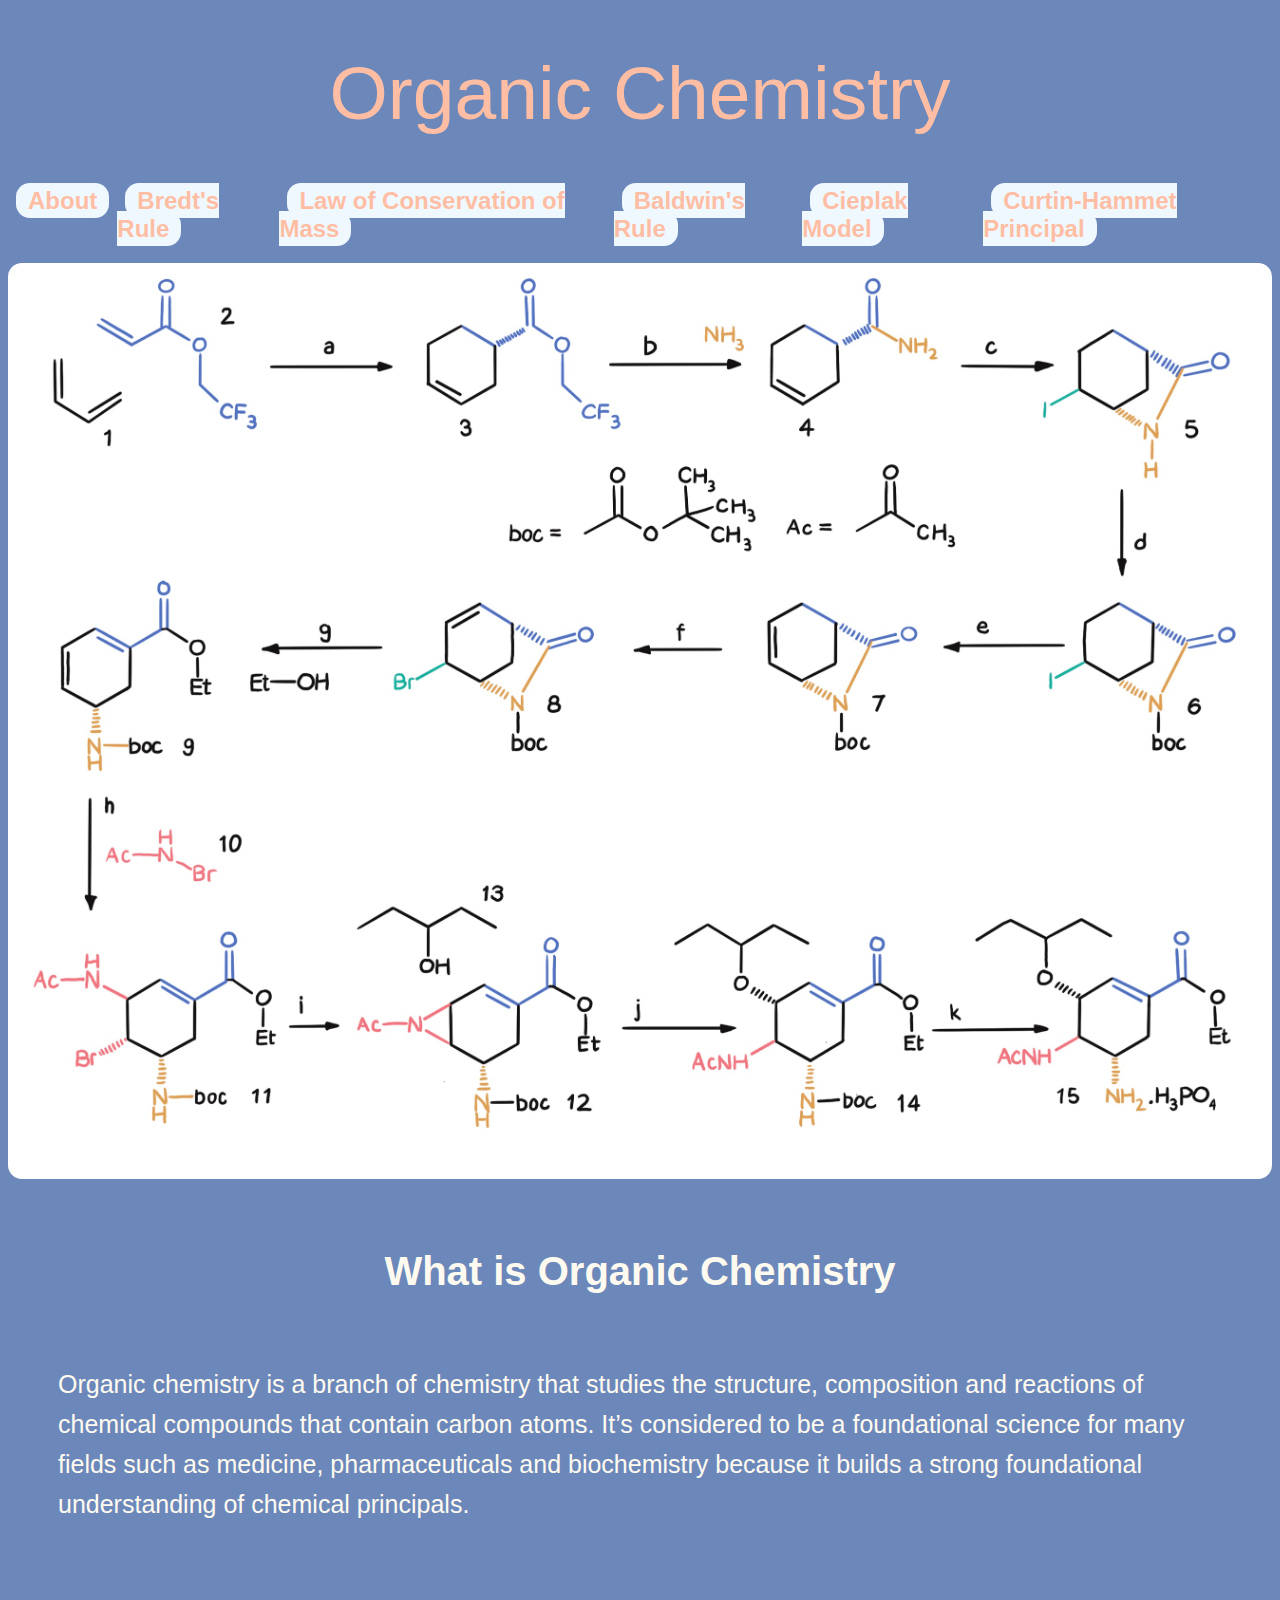
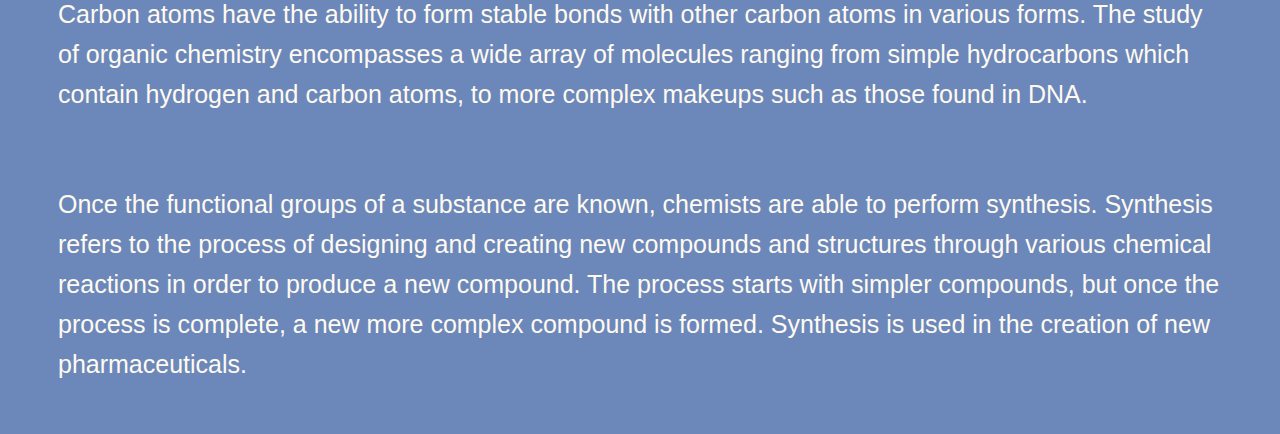
<file: index.html>
<!DOCTYPE html>
<html lang="en">
    <head>
        <meta charset="UTF-8">
        <meta name="viewport" content="width=device-width, initial-scale=1.0">
        <title>Organic Chemistry</title>
        
        <link href="style.css" rel="stylesheet" type="text/css">

    </head>
    <body>
   
        <header>
        <h1 class="heading">Organic Chemistry</h1>
        <nav>
            <ul class="link-list">
                <li>
                    <a href="about.html" class="nav-link">About</a>
                </li>
            <li>
                <a href="bredts-rule.html"class="nav-link">Bredt's Rule</a>
            </li>
            <li>
                <a href="locom.html" class="nav-link">Law of Conservation of Mass</a>
            </li>
            <li>
                <a href="baldwin-rule.html"class="nav-link">Baldwin's Rule</a>
            </li>
            <li>
                <a href="cieplak-model.html"class="nav-link">Cieplak Model</a>
            </li>
            <li>
                <a href="ch-principal.html"class="nav-link">Curtin-Hammet Principal</a>
            </li>
            </ul>
        </nav>
    </header>

    <main>
        <img src="images/hero-image.jpg"
        width="1500px"
        height="600px"
        class="hero-image">

        
        <h1 class="second-heading">What is Organic Chemistry</h1>

        <p class="main">
        Organic chemistry is a branch of chemistry that studies the structure, composition and reactions of chemical compounds that contain carbon atoms. It’s considered to be a foundational science for many fields such as medicine, pharmaceuticals and biochemistry because it builds a strong foundational understanding of chemical principals.   
        </p>
        <p class="main">
         Carbon atoms have the ability to form stable bonds with other carbon atoms in various forms. The study of organic chemistry encompasses a wide array of molecules ranging from simple hydrocarbons which contain hydrogen and carbon atoms, to more complex makeups such as those found in DNA. 
        </p>
        <p class="main">
        Once the functional groups of a substance are known, chemists are able to perform synthesis. Synthesis refers to the process of designing and creating new compounds and structures  through various chemical reactions in order to produce a new compound. The process starts with simpler compounds, but once the process is complete, a new more complex compound is formed. Synthesis is used in the creation of new pharmaceuticals. 
        </p>
    </main>
   
        
        

    </body>
</html>
</file>
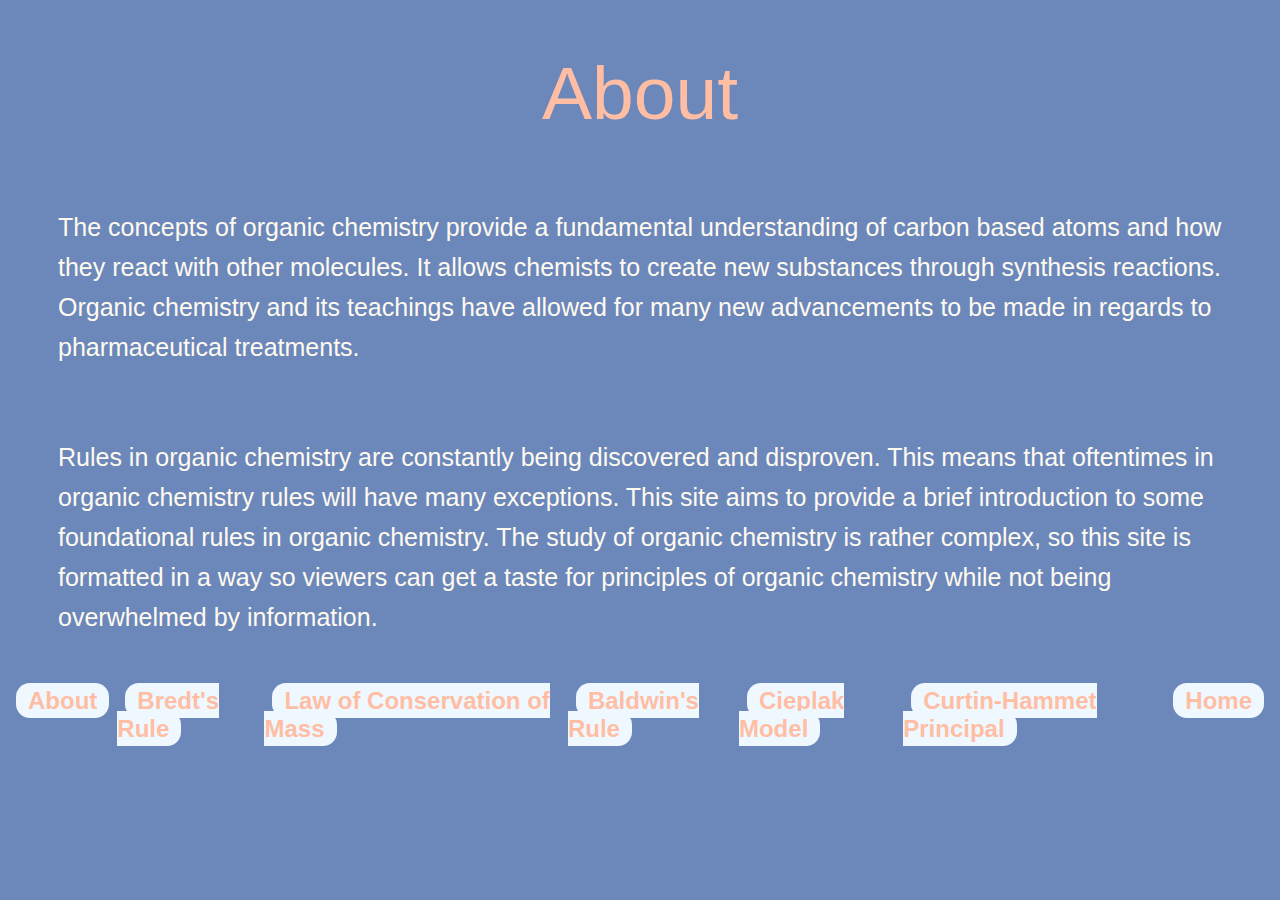
<file: about.html>
<!DOCTYPE html>
<html lang="en">
    <head>
        <meta charset="UTF-8">
        <meta name="viewport" content="width=device-width, initial-scale=1.0">
        <title>Organic Chemistry</title>
        
        <link href="style.css" rel="stylesheet" type="text/css">
    </head>

    <body>
        <header>
            <h1 class="heading">About</h1>

        </header>
        <main>
        
            <p class="main">
               
The concepts of organic chemistry provide a fundamental understanding of carbon based atoms and how they react with other molecules. It allows chemists to create new substances through synthesis reactions. Organic chemistry and its teachings have allowed for many new advancements to be made in regards to pharmaceutical treatments. 

            </p>

            <p class="main">Rules in organic chemistry are constantly being discovered and disproven. This means that  oftentimes in organic chemistry rules will have many exceptions. This site aims to provide a brief introduction to some foundational rules in organic chemistry. The study of organic chemistry is rather complex, so this site is formatted in a way so viewers can get a taste for principles of organic chemistry while not being overwhelmed by information.   </p>
        </main>

         <footer>
            <nav>
            <ul class="link-list">
                <li>
                    <a href="about.html" class="nav-link">About</a>
                </li>
            <li>
                <a href="bredts-rule.html"class="nav-link">Bredt's Rule</a>
            </li>
            <li>
                <a href="locom.html" class="nav-link">Law of Conservation of Mass</a>
            </li>
            <li>
                <a href="baldwin-rule.html"class="nav-link">Baldwin's Rule</a>
            </li>
            <li>
                <a href="cieplak-model.html"class="nav-link">Cieplak Model</a>
            </li>
            <li>
                <a href="ch-principal.html"class="nav-link">Curtin-Hammet Principal</a>
            </li>
            <li>
                <a href="index.html" class="nav-link">Home</a>
            </li>
            </ul>
        </nav>
        </footer>

        
    </body>
</file>
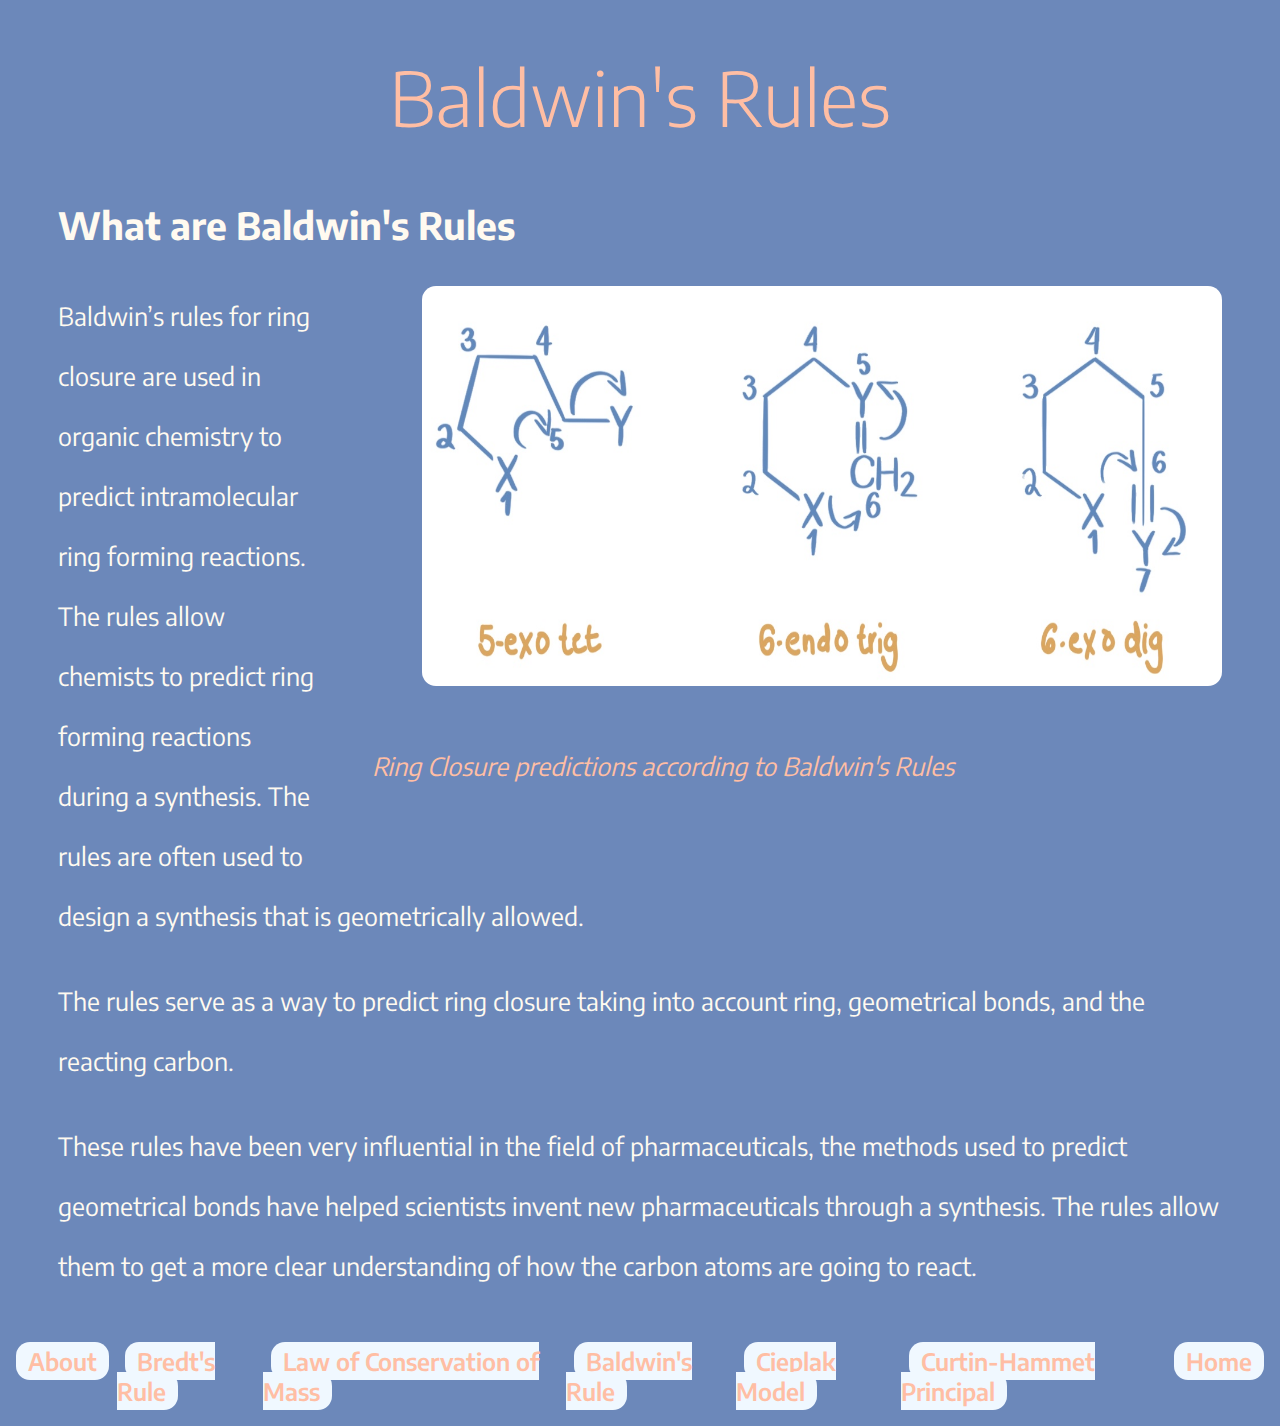
<file: baldwin-rule.html>
<!DOCTYPE html>
<html lang="en">
    <head>
        <meta charset="UTF-8">
        <meta name="viewport" content="width=device-width, initial-scale=1.0">
        <link rel="preconnect" href="https://fonts.gstatic.com" crossorigin>
        <link href="https://fonts.googleapis.com/css2?family=Encode+Sans:wght@100..900&display=swap" rel="stylesheet">
        
        <link href="style.css" rel="stylesheet" type="text/css">
        <link href="baldwin-rule.css" rel="stylesheet" type="text/css">

        <title>Baldwins rules</title>
        
     

    </head>
    <body>
        <header>
        <h1 class="heading">Baldwin's Rules</h1>
        </header>
        <main class="main">
            <h2>What are Baldwin's Rules</h2>

 <div class="div">
        <img src="images/baldwins-rule.jpg"
        class="baldwins-rule">
        <p><i>Ring Closure predictions according to Baldwin's Rules  </i></p>
        </div>


            <p>Baldwin’s rules for ring closure are used in organic chemistry to predict  intramolecular ring forming reactions. The rules allow chemists to predict ring forming reactions during a synthesis. The rules are often used to design a synthesis that is geometrically allowed.
             </p>
             <p>The rules serve as a way to predict ring closure taking into account ring, geometrical bonds, and the reacting carbon.</p>
             <p>
These rules have been very influential in the field of pharmaceuticals, the methods used to predict geometrical bonds have helped scientists invent new pharmaceuticals through a synthesis. The rules allow them to get a more clear understanding of how the carbon atoms are going to react. 
</p>






        </main>
        <footer>
            <nav>
            <ul class="link-list">
                <li>
                    <a href="about.html" class="nav-link">About</a>
                </li>
            <li>
                <a href="bredts-rule.html"class="nav-link">Bredt's Rule</a>
            </li>
            <li>
                <a href="locom.html" class="nav-link">Law of Conservation of Mass</a>
            </li>
            <li>
                <a href="baldwin-rule.html"class="nav-link">Baldwin's Rule</a>
            </li>
            <li>
                <a href="cieplak-model.html"class="nav-link">Cieplak Model</a>
            </li>
            <li>
                <a href="ch-principal.html"class="nav-link">Curtin-Hammet Principal</a>
            </li>
            <li>
                <a href="index.html" class="nav-link">Home</a>
            </li>
            </ul>
        </nav>
        </footer>
    </body>
</html>
</file>
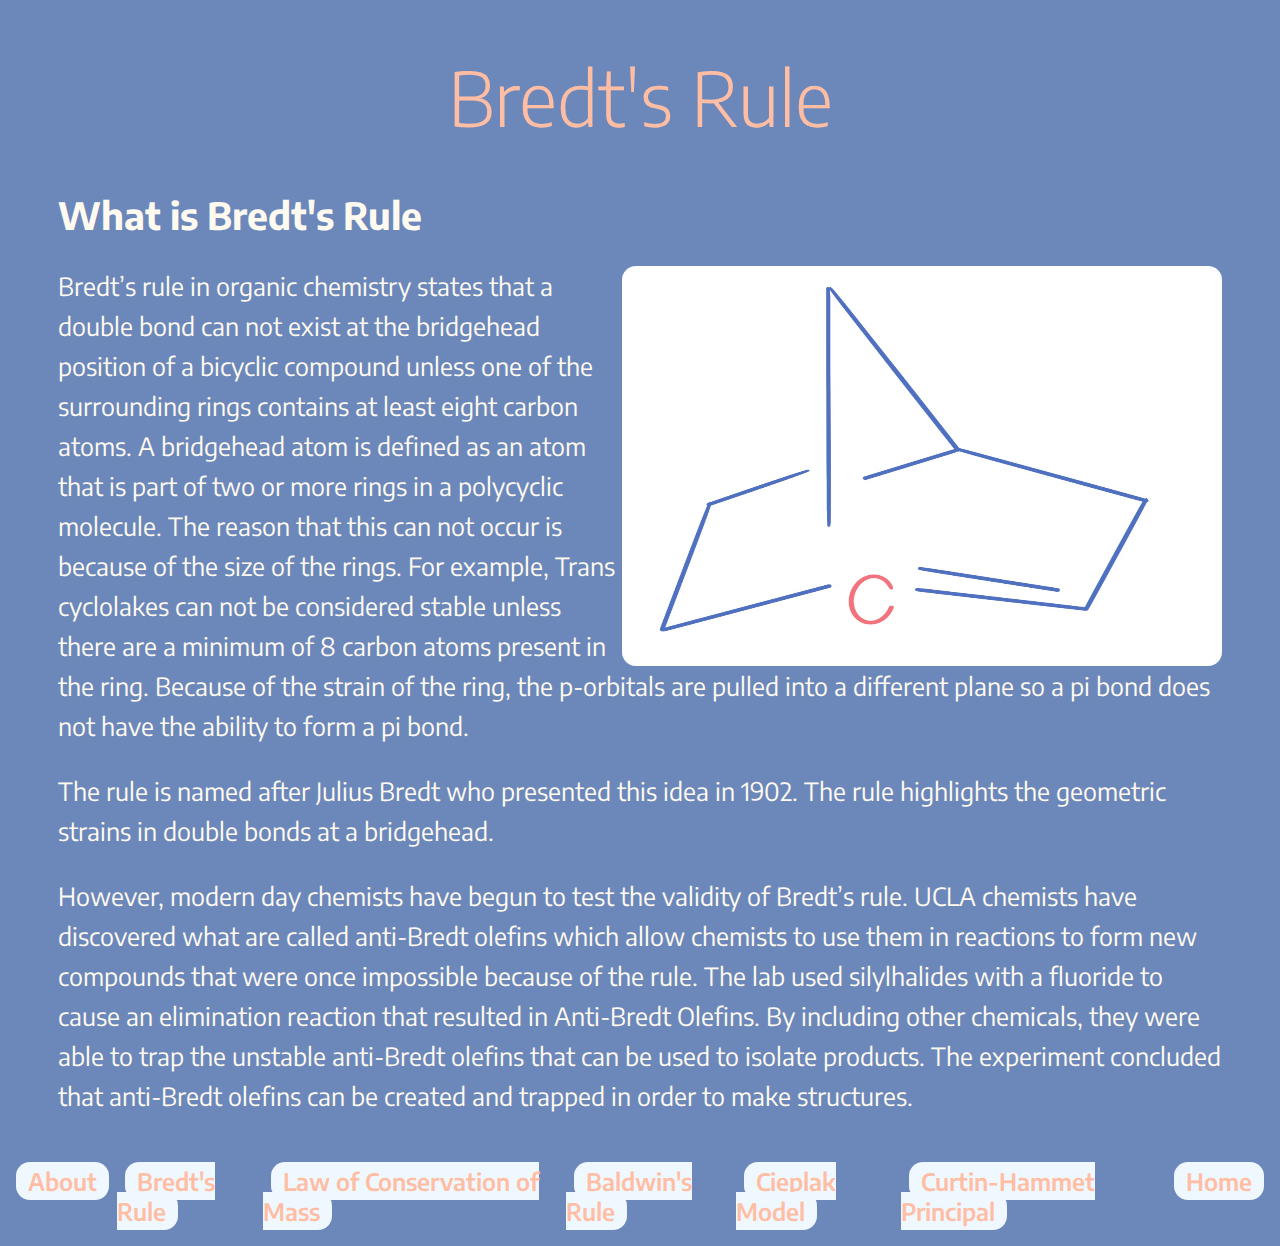
<file: bredts-rule.html>
<!DOCTYPE html>
<html lang="en">
    <head>
        <meta charset="UTF-8">
        <meta name="viewport" content="width=device-width, initial-scale=1.0">
        <title>Bredts Rule</title>
         <link rel="preconnect" href="https://fonts.gstatic.com" crossorigin>
        <link href="https://fonts.googleapis.com/css2?family=Encode+Sans:wght@100..900&display=swap" rel="stylesheet">
        
        <link href="style.css" rel="stylesheet" type="text/css">
        <link href="bredts-rule.css" rel="stylesheet" type="text/css">


    </head>
    <body>
        <header>
        <h1 class="heading">Bredt's Rule</h1>
        </header>
        <main class="main">
            <h2>What is Bredt's Rule</h2>

        
        <img src="images/bredts-rule.jpg"
        class="bredts-rule">
        
            <p>
            Bredt’s rule in organic chemistry states that a double bond can not exist at the bridgehead position of a bicyclic compound unless one of the surrounding rings contains at least eight carbon atoms. A bridgehead atom is defined as an atom that is part of two or more rings in a polycyclic molecule. The reason that this can not occur is because of the size of the rings. For example, Trans cyclolakes can not be considered stable unless there are a minimum of 8 carbon atoms present in the ring. Because of the strain of the ring, the p-orbitals are pulled into a different plane so a pi bond does not have the ability to form a pi bond. 
            </p>
            <p>
            The rule is named after Julius Bredt who presented this idea in 1902. The rule highlights the geometric strains in double bonds at a bridgehead. 
            </p>
            <p>
                However, modern day chemists have begun to test the validity of Bredt’s rule. UCLA chemists have discovered what are called anti-Bredt olefins which allow chemists to use them in reactions to form new compounds that were once impossible because of the rule. The lab used silylhalides with a fluoride to cause an elimination reaction that resulted in Anti-Bredt Olefins. By including other chemicals, they were able to trap the unstable anti-Bredt olefins that can be used to isolate products. The experiment concluded that anti-Bredt olefins can be created and trapped in order to make structures.
            </p>
        </main>
 
       <footer>
         <nav>
            <ul class="link-list">
                <li>
                    <a href="about.html" class="nav-link">About</a>
                </li>
            <li>
                <a href="bredts-rule.html"class="nav-link">Bredt's Rule</a>
            </li>
            <li>
                <a href="locom.html" class="nav-link">Law of Conservation of Mass</a>
            </li>
            <li>
                <a href="baldwin-rule.html"class="nav-link">Baldwin's Rule</a>
            </li>
            <li>
                <a href="cieplak-model.html"class="nav-link">Cieplak Model</a>
            </li>
            <li>
                <a href="ch-principal.html"class="nav-link">Curtin-Hammet Principal</a>
            </li>
            <li>
                <a href="index.html" class="nav-link">Home</a>
            </li>
            </ul>
        </nav>


        </footer>


    </body>
</html>
</file>
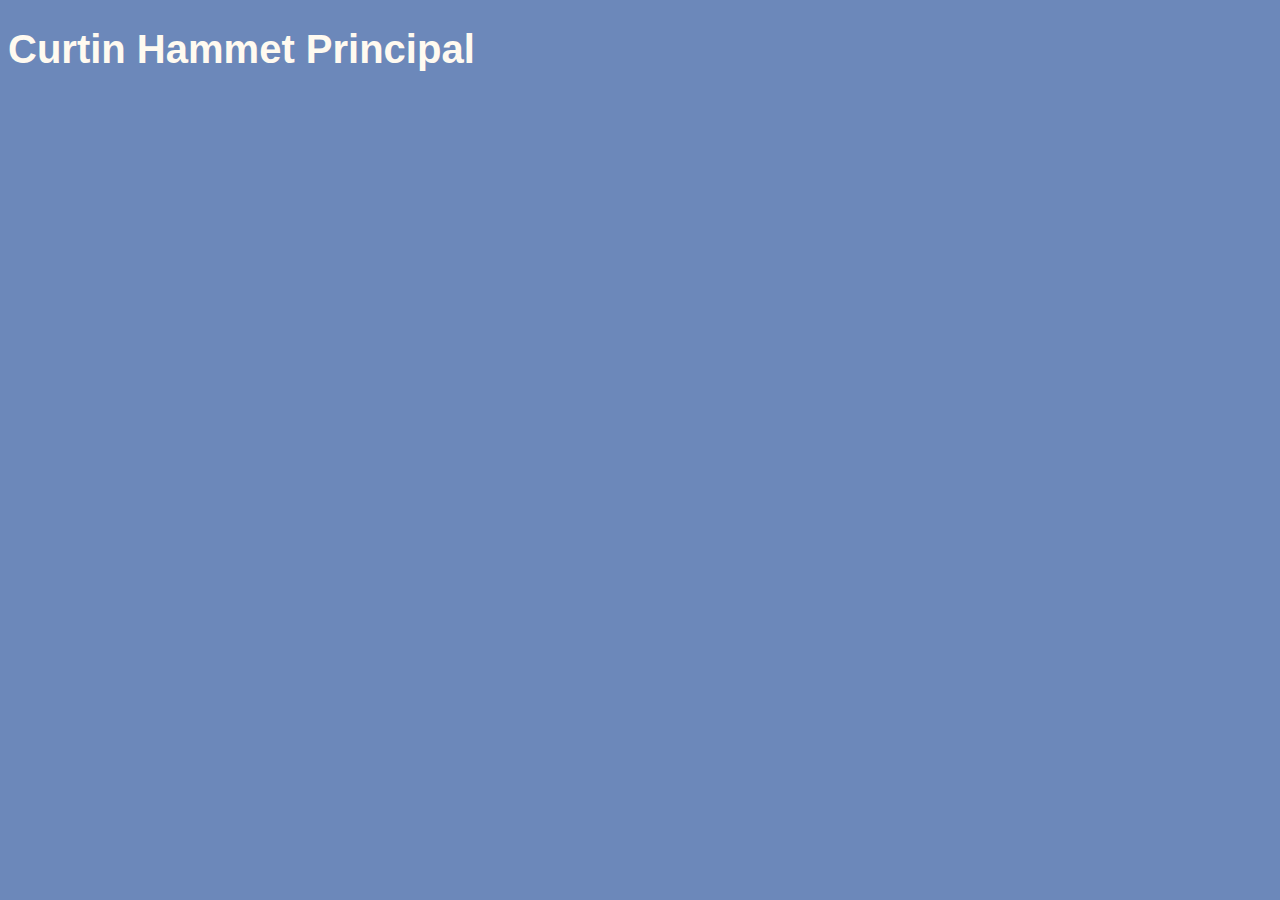
<file: ch-principal.html>
<!DOCTYPE html>
<html lang="en">
    <head>
        <meta charset="UTF-8">
        <meta name="viewport" content="width=device-width, initial-scale=1.0">
        <title>Curtin-Hammet principal</title>
        
        <link href="style.css" rel="stylesheet" type="text/css">

    </head>
    <body>
        <h1>Curtin Hammet Principal</h1>

    </body>
</html>
</file>
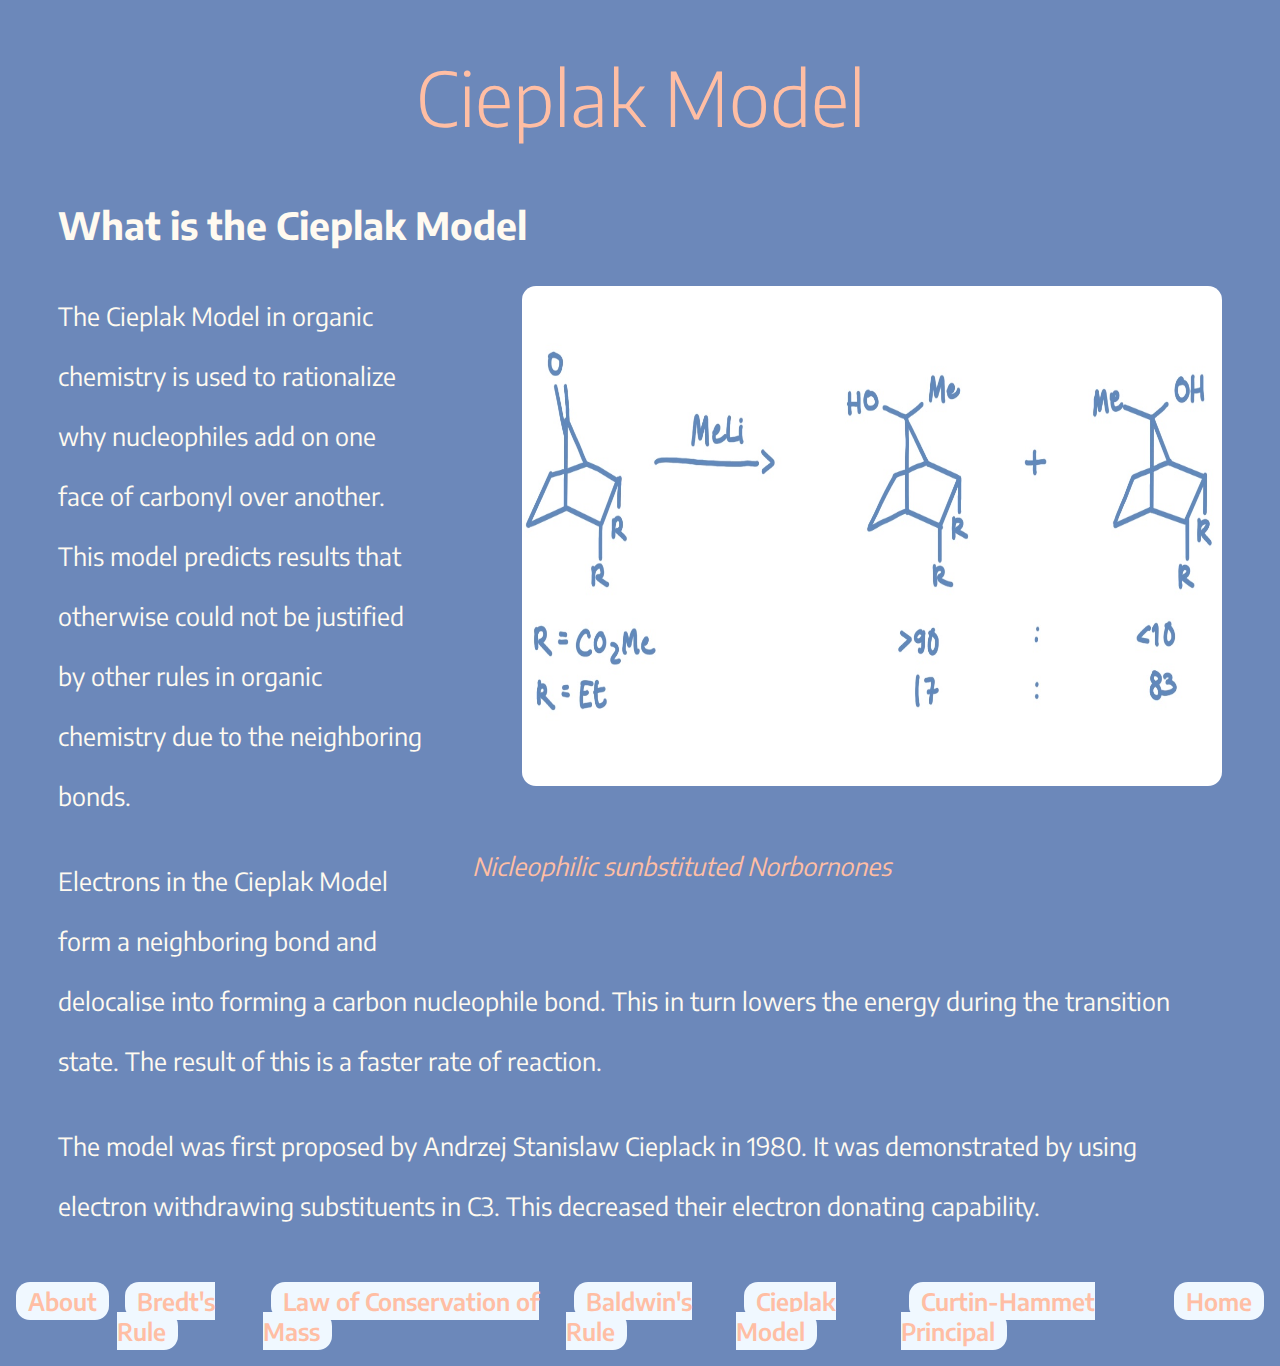
<file: cieplak-model.html>
<!DOCTYPE html>
<html lang="en">
    <head>
        <meta charset="UTF-8">
        <meta name="viewport" content="width=device-width, initial-scale=1.0">
        <title>Cieplak Model</title>

         <link rel="preconnect" href="https://fonts.gstatic.com" crossorigin>
        <link href="https://fonts.googleapis.com/css2?family=Encode+Sans:wght@100..900&display=swap" rel="stylesheet">
        
        <link href="style.css" rel="stylesheet" type="text/css">
        <link href="cieplak-model.css" rel="stylesheet" type="text/css">




    </head>
    <body>
        <header>
        <h1 class="heading">Cieplak Model</h1>
        </header>
        <main class="main">
            <h2 class="h2">What is the Cieplak Model</h2>

        <div class="div">
        <img src="images/cieplak-model.jpg"
        class="cieplak-model">
        <p><i>Nicleophilic sunbstituted Norbornones </i></p>
        </div>
        
            <p>
            The Cieplak Model in organic chemistry is used to rationalize why nucleophiles add on one face of carbonyl over another. This model predicts results that otherwise could not be justified by other rules in organic chemistry due to the neighboring bonds.  
            </p>
            <p>
           
           
Electrons in the Cieplak Model form a neighboring bond and delocalise into forming a carbon nucleophile bond. This in turn lowers the energy during the transition state. The result of this is a faster rate of reaction.

           
            </p>

            <p>
               The model was first proposed by Andrzej Stanislaw Cieplack in 1980. It was demonstrated by using electron withdrawing substituents in C3. This decreased their electron donating capability.  
            </p>
        </main>
 
       <footer>
         <nav>
            <ul class="link-list">
                <li>
                    <a href="about.html" class="nav-link">About</a>
                </li>
            <li>
                <a href="bredts-rule.html"class="nav-link">Bredt's Rule</a>
            </li>
            <li>
                <a href="locom.html" class="nav-link">Law of Conservation of Mass</a>
            </li>
            <li>
                <a href="baldwin-rule.html"class="nav-link">Baldwin's Rule</a>
            </li>
            <li>
                <a href="cieplak-model.html"class="nav-link">Cieplak Model</a>
            </li>
            <li>
                <a href="ch-principal.html"class="nav-link">Curtin-Hammet Principal</a>
            </li>
            <li>
                <a href="index.html" class="nav-link">Home</a>
            </li>
            </ul>
        </nav>


        </footer>


    </body>
</html>
</file>
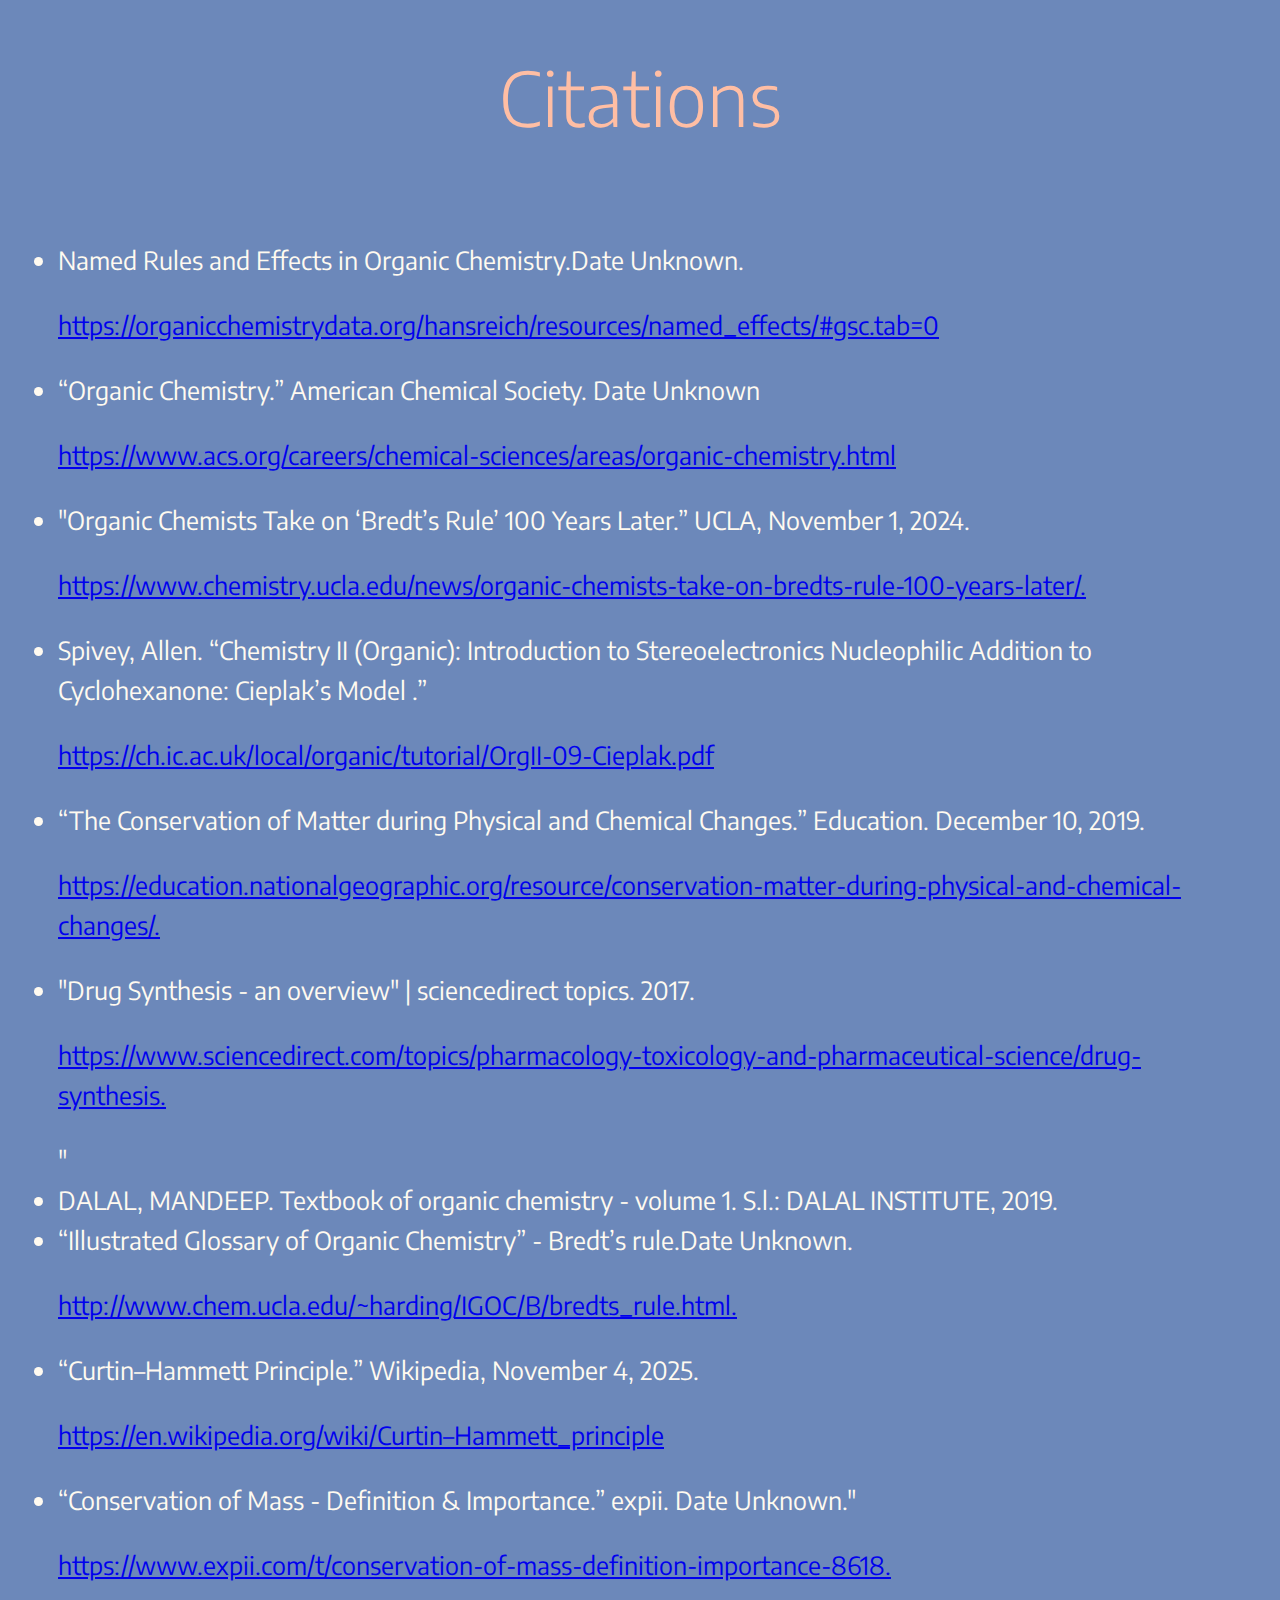
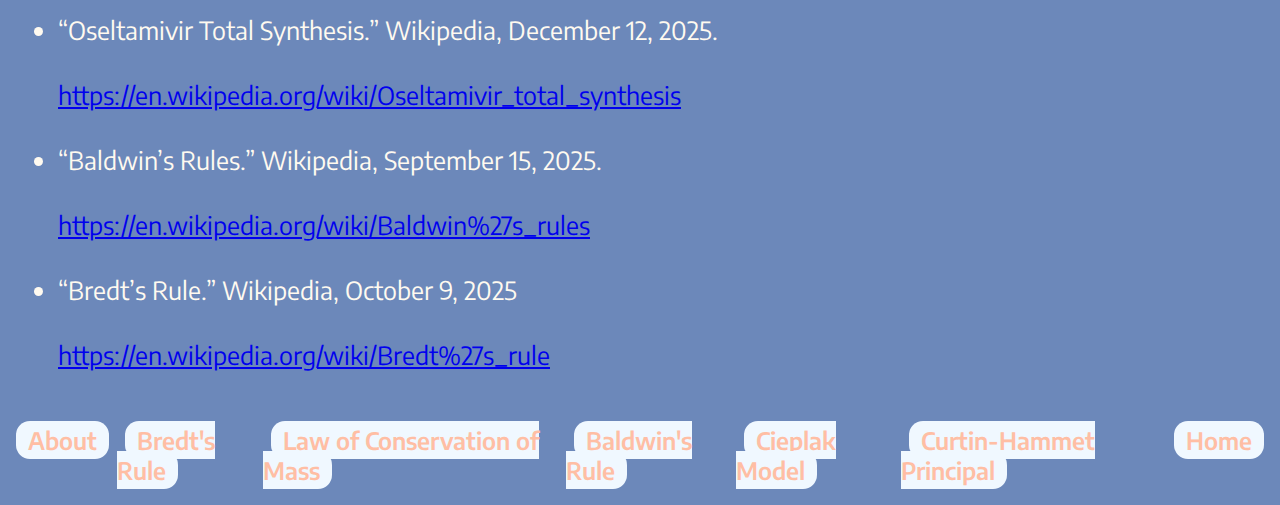
<file: citations.html>
<!DOCTYPE html>
<html lang="en">
    <head>
        <meta charset="UTF-8">
        <meta name="viewport" content="width=device-width, initial-scale=1.0">
        <title>Bredts Rule</title>
         <link rel="preconnect" href="https://fonts.gstatic.com" crossorigin>
        <link href="https://fonts.googleapis.com/css2?family=Encode+Sans:wght@100..900&display=swap" rel="stylesheet">
        
        <link href="style.css" rel="stylesheet" type="text/css">
        


    </head>
    <body>
        <header>
        <h1 class="heading">Citations</h1>
        </header>
        <main class="main">
           
<ul>

</ul>
      <li>
        Named Rules and Effects in Organic Chemistry.Date Unknown. 
        <p><a href="https://organicchemistrydata.org/hansreich/resources/named_effects/#gsc.tab=0">https://organicchemistrydata.org/hansreich/resources/named_effects/#gsc.tab=0</a></p>
      </li>
      <li>
        “Organic Chemistry.” American Chemical Society. Date Unknown
        <p><a href="https://www.acs.org/careers/chemical-sciences/areas/organic-chemistry.html">https://www.acs.org/careers/chemical-sciences/areas/organic-chemistry.html</a></p>

      </li>
      <li>
        "Organic Chemists Take on ‘Bredt’s Rule’ 100 Years Later.” UCLA, November 1, 2024. 
        <p><a href="https://www.chemistry.ucla.edu/news/organic-chemists-take-on-bredts-rule-100-years-later/.">https://www.chemistry.ucla.edu/news/organic-chemists-take-on-bredts-rule-100-years-later/. 


</a></p>



      </li>
      <li>
        Spivey, Allen. “Chemistry II (Organic): Introduction to Stereoelectronics Nucleophilic Addition to Cyclohexanone: Cieplak’s Model .”
        <p> <a href="https://ch.ic.ac.uk/local/organic/tutorial/OrgII-09-Cieplak.pdf">https://ch.ic.ac.uk/local/organic/tutorial/OrgII-09-Cieplak.pdf</a></p> 
      </li>
      <li>
        “The Conservation of Matter during Physical and Chemical Changes.” Education. December 10, 2019. 
        <p><a href="https://education.nationalgeographic.org/resource/conservation-matter-during-physical-and-chemical-changes/.">https://education.nationalgeographic.org/resource/conservation-matter-during-physical-and-chemical-changes/. 

</a></p>


      </li>

      <li>
        "Drug Synthesis - an overview" | sciencedirect topics. 2017.
        <p><a href="https://www.sciencedirect.com/topics/pharmacology-toxicology-and-pharmaceutical-science/drug-synthesis.">https://www.sciencedirect.com/topics/pharmacology-toxicology-and-pharmaceutical-science/drug-synthesis.</a></p>
"
      </li>




      <li>
        DALAL, MANDEEP. Textbook of organic chemistry - volume 1. S.l.: DALAL INSTITUTE, 2019. 
        
        
      </li>
      <li>
        “Illustrated Glossary of Organic Chemistry” - Bredt’s rule.Date Unknown. 
        <p><a href="http://www.chem.ucla.edu/~harding/IGOC/B/bredts_rule.html. 
        ">http://www.chem.ucla.edu/~harding/IGOC/B/bredts_rule.html. <p>
        </a>
      </li>
    

      <li>
          <p>“Curtin–Hammett Principle.” Wikipedia, November 4, 2025. </p>
        <p><a href="https://en.wikipedia.org/wiki/Curtin–Hammett_principle">https://en.wikipedia.org/wiki/Curtin–Hammett_principle</a></p>
      </li>




      <li>
          <p>“Conservation of Mass - Definition & Importance.” expii. Date Unknown."</p>
        <p><a href="https://www.expii.com/t/conservation-of-mass-definition-importance-8618". 
>https://www.expii.com/t/conservation-of-mass-definition-importance-8618. 
</a></p>
      </li>




      <li>
          <p>“Oseltamivir Total Synthesis.” Wikipedia, December 12, 2025.  </p>
        <p><a href="https://en.wikipedia.org/wiki/Oseltamivir_total_synthesis">https://en.wikipedia.org/wiki/Oseltamivir_total_synthesis</a></p>
      </li>





       <li>
          <p>“Baldwin’s Rules.” Wikipedia, September 15, 2025.   </p>
        <p><a href="https://en.wikipedia.org/wiki/Baldwin%27s_rules">https://en.wikipedia.org/wiki/Baldwin%27s_rules</a></p>
      </li>





       <li>
          <p>“Bredt’s Rule.” Wikipedia, October 9, 2025   </p>
        <p><a href="https://en.wikipedia.org/wiki/Bredt%27s_rule">https://en.wikipedia.org/wiki/Bredt%27s_rule</a></p>
      </li>







      
     



     
            
        </main>
 
       <footer>
         <nav>
            <ul class="link-list">
                <li>
                    <a href="about.html" class="nav-link">About</a>
                </li>
            <li>
                <a href="bredts-rule.html"class="nav-link">Bredt's Rule</a>
            </li>
            <li>
                <a href="locom.html" class="nav-link">Law of Conservation of Mass</a>
            </li>
            <li>
                <a href="baldwin-rule.html"class="nav-link">Baldwin's Rule</a>
            </li>
            <li>
                <a href="cieplak-model.html"class="nav-link">Cieplak Model</a>
            </li>
            <li>
                <a href="ch-principal.html"class="nav-link">Curtin-Hammet Principal</a>
            </li>
            <li>
                <a href="index.html" class="nav-link">Home</a>
            </li>
            </ul>
        </nav>


        </footer>


    </body>
</html>
</file>
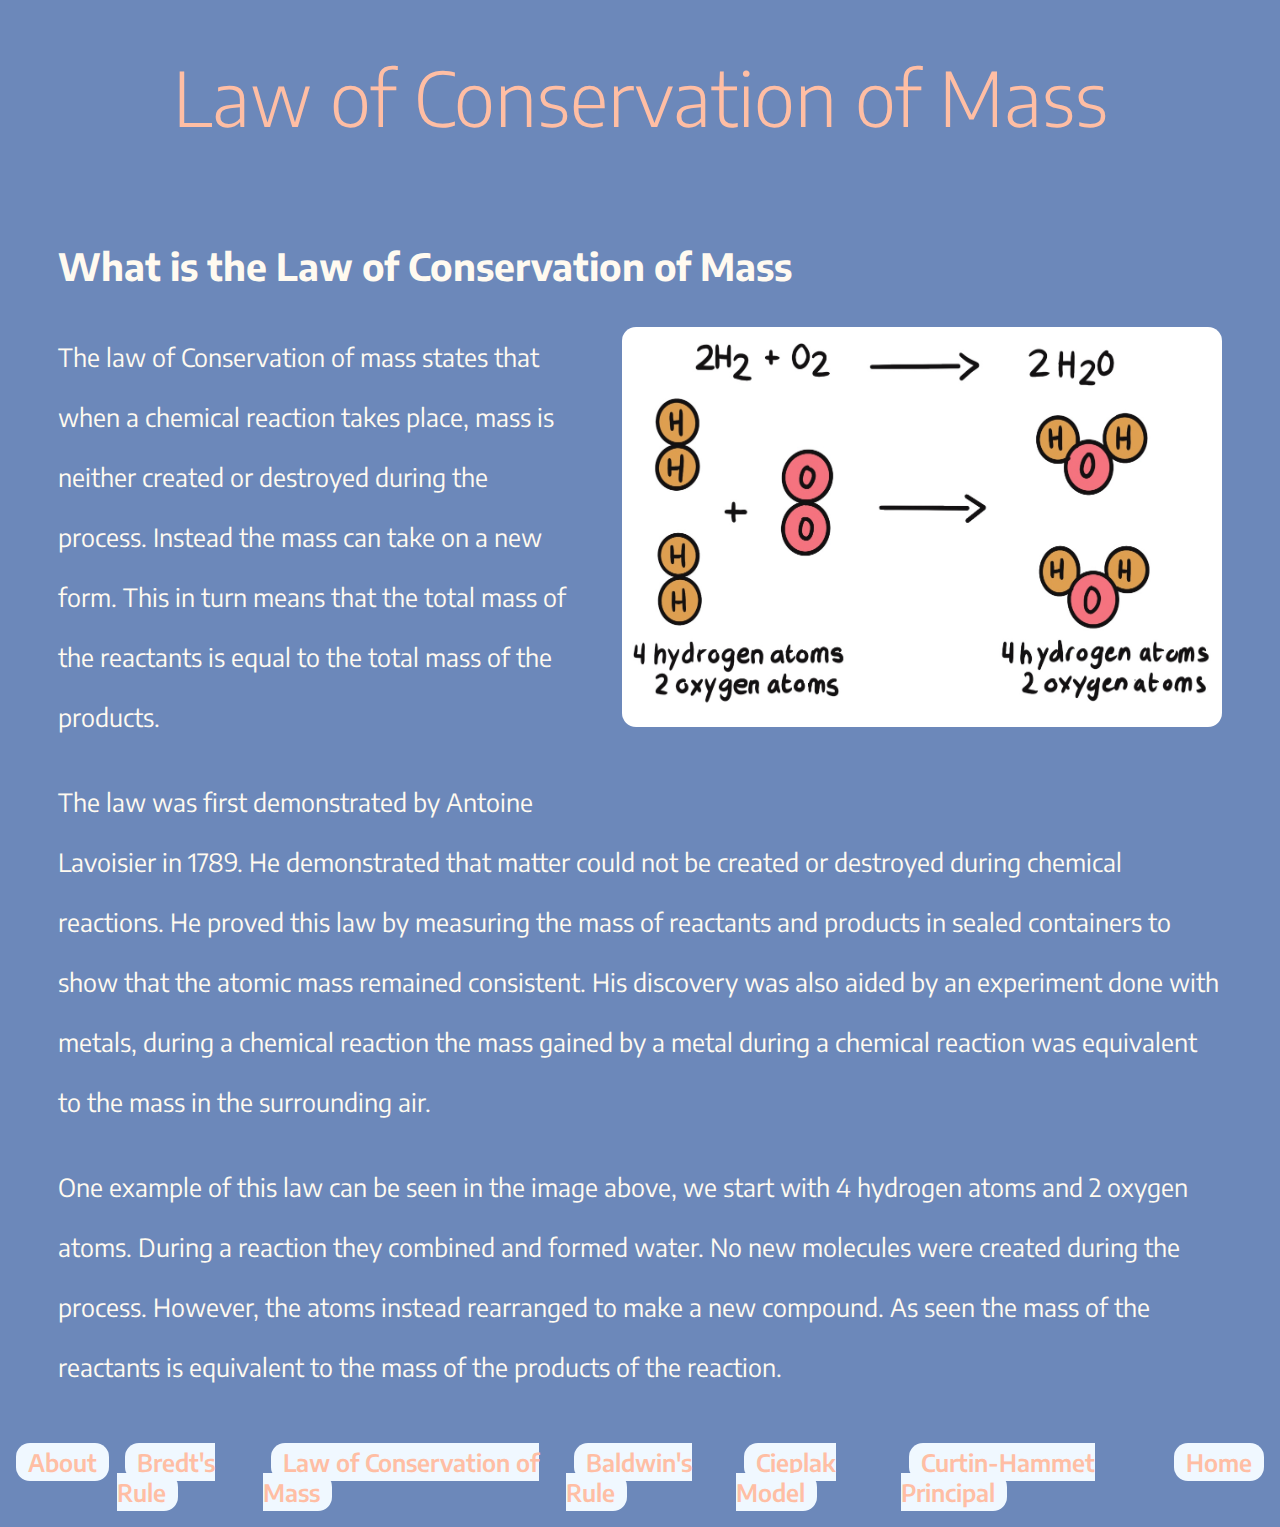
<file: locom.html>
<!DOCTYPE html>
<html lang="en">
    <head>
        <meta charset="UTF-8">
        <meta name="viewport" content="width=device-width, initial-scale=1.0">
        <title>Law of Conservation of Mass</title>
        <link rel="preconnect" href="https://fonts.gstatic.com" crossorigin>
        <link href="https://fonts.googleapis.com/css2?family=Encode+Sans:wght@100..900&display=swap" rel="stylesheet">
        
        <link href="style.css" rel="stylesheet" type="text/css">
        <link href="locom.css" rel="stylesheet" type="text/css">

    </head>
    <body>
        <header>
        <h1 class="heading">Law of Conservation of Mass</h1>
        </header>
        <main class="main">
        <h2 class="h2">What is the Law of Conservation of Mass</h2>


         
        <img src="images/concervation-of-mass.jpg"
       
        class="concervation-of-mass">
        
        
        

        <p>
           
            The law of Conservation of mass states that when a chemical reaction takes place, mass is neither created or destroyed during the process. Instead the mass can take on a new form.  This in turn means that the total mass of the reactants is equal to the total mass of the products. 
        </p>
        <p>
         
            The law was first demonstrated by Antoine Lavoisier in 1789. He demonstrated that matter could not be created or destroyed during chemical reactions. He proved this law by measuring the mass of reactants and products in sealed containers to show that the atomic mass remained consistent. His discovery was also aided by an experiment done with metals, during a chemical reaction the mass gained by a metal during a chemical reaction was equivalent to the mass in the surrounding air. 
   
        </p>
        <p>
            
            One example of this law can be seen in the image above, we start with 4 hydrogen atoms and 2 oxygen atoms. During a reaction they combined and formed water. No new molecules were created during the process. However, the atoms instead rearranged to make a new compound. As seen the mass of the reactants is equivalent to the mass of the products of the reaction. 
 
        </p>
       
        </main>
       <footer>
         <nav>
            <ul class="link-list">
                <li>
                    <a href="about.html" class="nav-link">About</a>
                </li>
            <li>
                <a href="bredts-rule.html"class="nav-link">Bredt's Rule</a>
            </li>
            <li>
                <a href="locom.html" class="nav-link">Law of Conservation of Mass</a>
            </li>
            <li>
                <a href="baldwin-rule.html"class="nav-link">Baldwin's Rule</a>
            </li>
            <li>
                <a href="cieplak-model.html"class="nav-link">Cieplak Model</a>
            </li>
            <li>
                <a href="ch-principal.html"class="nav-link">Curtin-Hammet Principal</a>
            </li>
            <li>
                <a href="index.html" class="nav-link">Home</a>
            </li>
            </ul>
        </nav>


        </footer>

    </body>
</html>
</file>
<file: style.css>
html{
    background-color: rgba(108, 136, 186, 75);
    margin: 0;
    color: floralwhite;
    font-size: 20px;
    font-family: "Encode Sans", sans-serif;
    

   
    
    

}



.heading{
font-size: 75px;
color: rgba(255, 190, 164, 100);
font-weight: 300;
text-align: center;
}

.second-heading{
    margin-top: 70px;
    text-align: center;
    font-size: 40px;
}

.link-list{
    display: flex;
    list-style-type: none;
    justify-content: center;
    padding: 0;
}

.nav-link{
    margin: 0 8px;
    text-decoration: none;
    color: rgba(255, 190, 164, 100);
    padding: 4px 12px;
    font-weight: 600;
    font-size: 24px;
    background-color: aliceblue;
    border-radius: 14px;
}

.main{
    margin: 50px;
    padding-top: 20px;
    font-size: 25px;
    line-height: 40px;

    

}



.hero-image{
      width: 100%;
    height: auto;
    display: block;
    border-radius: 14px;


}


.subheading{
    color: rgba(255, 190, 164, 100);
    font-size: 20px;
    
   

}


.footer{
      list-style-type: none;
      margin: 0 8px;
    text-decoration: none;
    color: rgba(255, 190, 164, 100);
    padding: 4px 12px;
    font-weight: 600;
    font-size: 25px;
    background-color: aliceblue;
    border-radius: 14px;
     display: flex;
     justify-content: center;

}
</file>
<file: baldwin-rule.css>
.main{
      margin: 50px;
    padding-top: 0px;
    font-size: 25px;
    line-height: 60px;
    max-width: 1500px;
    
}

.baldwins-rule{
    width: 800px;
    height: 400px;
    border-radius: 14px;
    margin-left: 50px;
    margin-bottom: 50px;
    float: right;
   
}


.div{
    float: right;
    margin-bottom: 10px;
    margin-left: 50px;
    color: rgba(255, 190, 164, 100);
}
</file>
<file: bredts-rule.css>
.div{
    display: flex;
    justify-content: right;
}

.main{
    
    margin: 50px;
    padding-top: 0px;
    font-size: 25px;
    line-height: 40px;

}


.bredts-rule{
    width: 600px;
    height: 400px;
    float: right;
    display: block;
    border-radius: 14px;
   
}
</file>
<file: cieplak-model.css>
.main{
    
    margin: 50px;
    padding-top: 0px;
    font-size: 25px;
    line-height: 60px;
    max-width: 1200px;

}


.div{
    float: right;
    margin-bottom: 10px;
    margin-left: 50px;
    color: rgba(255, 190, 164, 100);
}




.cieplak-model{


    width: 700px;
    height: 500px;
    float: right;
    display: block;
    border-radius: 14px;
    margin-left: 50px;
    margin-bottom: 50px;

}
</file>
<file: locom.css>
.heading{
font-size: 75px;
color: rgba(255, 190, 164, 100);
font-weight: 300;
text-align: center;
padding-bottom: 41px;}



.main{
    margin: 50px;
    padding-top: 0px;
    font-size: 25px;
    line-height: 60px;
    max-width: 1400px;

}



.concervation-of-mass{
    width: 600px;
    height: 400px;
    border-radius: 14px;
    float: right;
    margin-bottom: 50px;
    margin-left: 50px;
}
</file>
